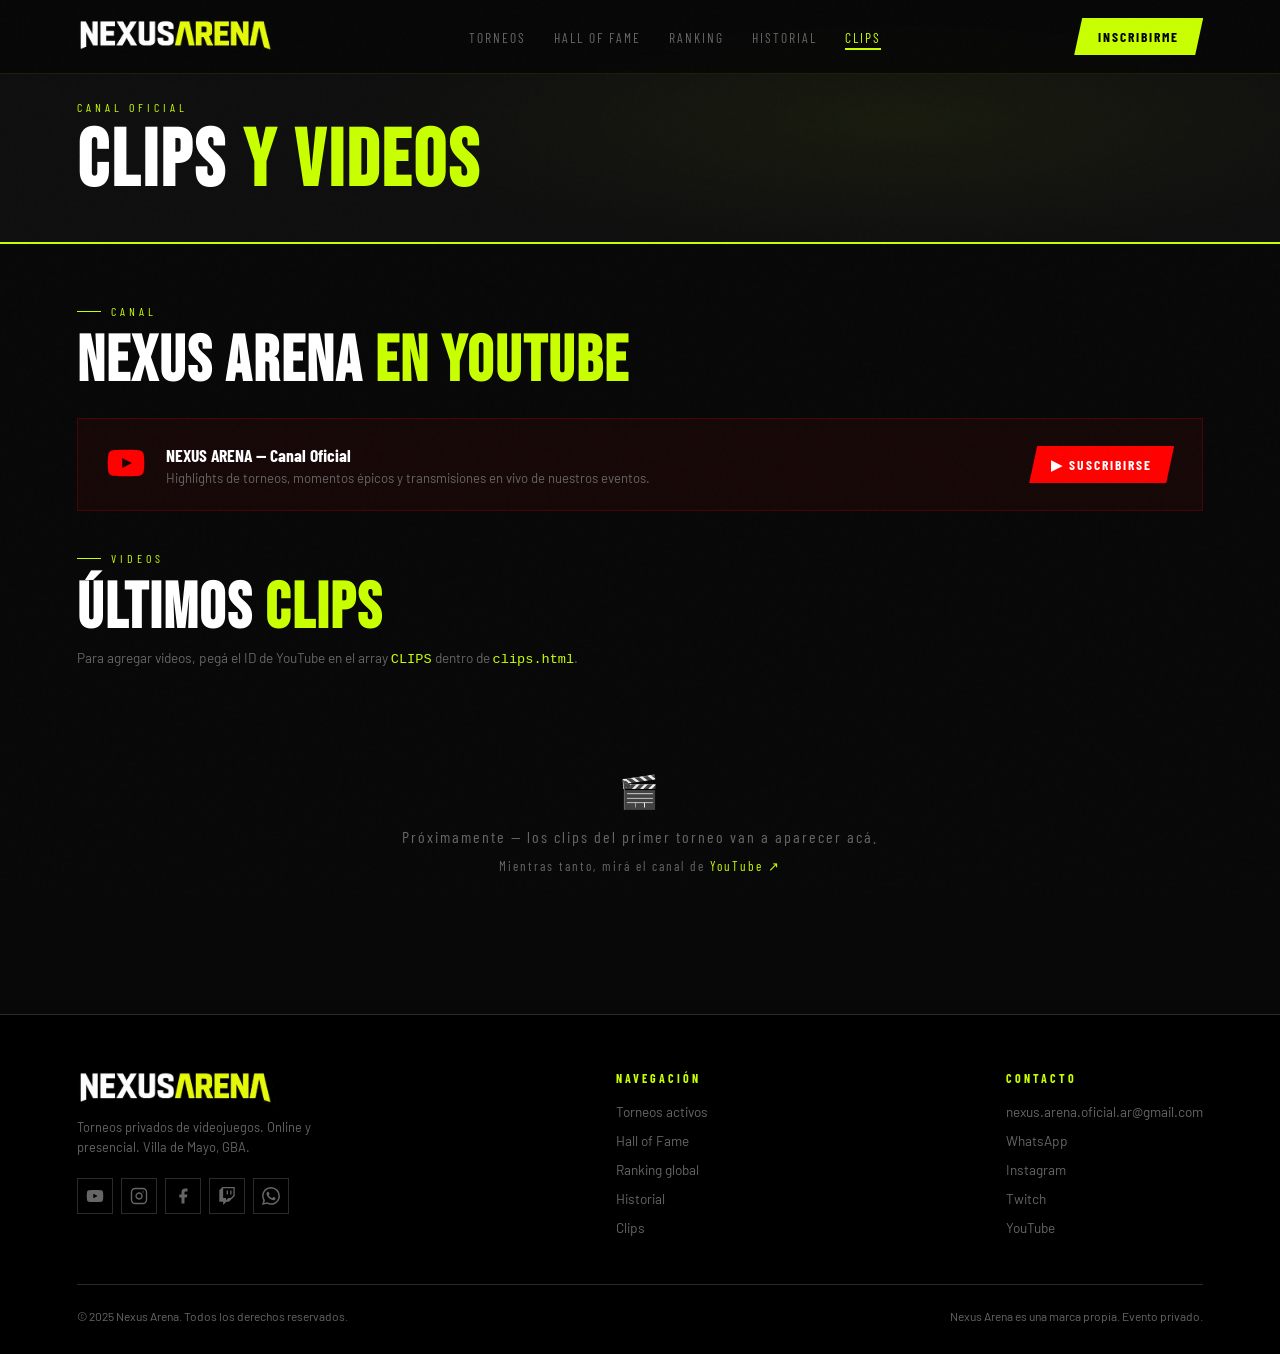
<file: clips.html>
<!DOCTYPE html>
<html lang="es">
<head>
<meta charset="UTF-8">
<meta name="viewport" content="width=device-width, initial-scale=1.0">
<title>NEXUS ARENA — Clips y Videos</title>
<link rel="icon" type="image/x-icon" href="favicon.ico">
<link rel="preconnect" href="https://fonts.googleapis.com">
<link href="https://fonts.googleapis.com/css2?family=Bebas+Neue&family=Barlow+Condensed:wght@400;600;700&family=Barlow:wght@300;400;500&display=swap" rel="stylesheet">
<link rel="stylesheet" href="css/styles.css?v=20">
<link rel="stylesheet" href="css/public.css?v=20">
<style>
.page-hero {
  min-height: 220px;
  display: flex;
  align-items: flex-end;
  padding: 100px 6vw 40px;
  background: var(--dark2);
  border-bottom: 2px solid var(--acid);
  position: relative;
  overflow: hidden;
}
.page-hero::before {
  content: '';
  position: absolute; inset: 0;
  background: radial-gradient(ellipse 60% 80% at 70% 50%, rgba(200,255,0,0.05), transparent 70%);
}
.page-hero-content { position: relative; z-index: 2; }
.page-hero-label { font-family: 'Barlow Condensed', sans-serif; font-size: 0.75rem; letter-spacing: 4px; color: var(--acid); text-transform: uppercase; margin-bottom: 8px; }
.page-hero h1 { font-family: 'Bebas Neue', sans-serif; font-size: clamp(3rem, 8vw, 5rem); letter-spacing: 3px; color: #fff; line-height: 1; }
.page-hero h1 span { color: var(--acid); }

.clips-page { padding: 60px 6vw; }

.clips-grid {
  display: grid;
  grid-template-columns: repeat(auto-fill, minmax(340px, 1fr));
  gap: 2px;
  margin-top: 24px;
}

.clip-card {
  background: var(--dark3);
  border: 1px solid var(--gray);
  overflow: hidden;
  transition: border-color 0.2s;
}

.clip-card:hover { border-color: rgba(200,255,0,0.25); }

.clip-embed {
  position: relative;
  width: 100%;
  padding-top: 56.25%; /* 16:9 */
}

.clip-embed iframe {
  position: absolute;
  top: 0; left: 0;
  width: 100%; height: 100%;
  border: none;
}

.clip-info {
  padding: 16px 18px;
}

.clip-label {
  font-family: 'Barlow Condensed', sans-serif;
  font-size: 0.68rem; letter-spacing: 3px;
  color: var(--acid); text-transform: uppercase;
  margin-bottom: 4px;
}

.clip-title {
  font-family: 'Barlow Condensed', sans-serif;
  font-size: 1rem; font-weight: 700;
  color: #fff; line-height: 1.3;
}

.clip-sub {
  font-size: 0.78rem;
  color: var(--muted);
  margin-top: 4px;
}

/* Canal banner */
.yt-banner {
  display: flex;
  align-items: center;
  gap: 20px;
  padding: 24px 28px;
  background: rgba(255,0,0,0.06);
  border: 1px solid rgba(255,0,0,0.2);
  margin-bottom: 40px;
  flex-wrap: wrap;
}

.yt-banner-icon {
  color: #FF0000;
  flex-shrink: 0;
}

.yt-banner-text h3 {
  font-family: 'Barlow Condensed', sans-serif;
  font-size: 1.1rem; font-weight: 700;
  color: #fff; margin-bottom: 4px;
}

.yt-banner-text p {
  font-size: 0.82rem;
  color: var(--muted);
}

.yt-banner-btn {
  margin-left: auto;
  background: #FF0000;
  color: #fff;
  padding: 10px 22px;
  font-family: 'Barlow Condensed', sans-serif;
  font-weight: 700;
  font-size: 0.85rem;
  letter-spacing: 2px;
  text-transform: uppercase;
  text-decoration: none;
  border: none;
  cursor: pointer;
  transition: background 0.2s;
  clip-path: polygon(8px 0%, 100% 0%, calc(100% - 8px) 100%, 0% 100%);
  white-space: nowrap;
}

.yt-banner-btn:hover { background: #cc0000; }

.clips-empty {
  text-align: center;
  padding: 80px 20px;
  color: var(--muted);
  font-family: 'Barlow Condensed', sans-serif;
  font-size: 1rem;
  letter-spacing: 2px;
  grid-column: 1 / -1;
}

@media (max-width: 600px) {
  .clips-grid { grid-template-columns: 1fr; }
  .yt-banner { flex-direction: column; align-items: flex-start; }
  .yt-banner-btn { margin-left: 0; }
}
</style>
</head>
<body>

<nav class="nav" id="nav">
  <a href="index.html" class="logo"><img src="logo.png" alt="Nexus Arena" class="logo-img"></a>
  <ul class="nav-links">
    <li><a href="index.html#torneos">Torneos</a></li>
    <li><a href="index.html#galardones">Hall of Fame</a></li>
    <li><a href="ranking.html">Ranking</a></li>
    <li><a href="historial.html">Historial</a></li>
    <li><a href="clips.html" class="active">Clips</a></li>
  </ul>
  <div class="nav-right">
    <button class="nav-cta" onclick="window.location='index.html#torneos'">Inscribirme</button>
    <button class="nav-hamburger" id="navHamburger" onclick="toggleMobileNav()" aria-label="Menú">
      <span></span><span></span><span></span>
    </button>
  </div>
</nav>

<div class="nav-mobile" id="navMobile">
  <ul>
    <li><a href="index.html#torneos" onclick="toggleMobileNav()">Torneos</a></li>
    <li><a href="index.html#galardones" onclick="toggleMobileNav()">Hall of Fame</a></li>
    <li><a href="ranking.html" onclick="toggleMobileNav()">Ranking</a></li>
    <li><a href="historial.html" onclick="toggleMobileNav()">Historial</a></li>
    <li><a href="clips.html" onclick="toggleMobileNav()">Clips</a></li>
  </ul>
  <button class="nav-cta" style="width:100%;margin-top:8px" onclick="window.location='index.html#torneos'">INSCRIBIRME →</button>
</div>

<div class="page-hero">
  <div class="page-hero-content">
    <div class="page-hero-label">Canal oficial</div>
    <h1>CLIPS <span>Y VIDEOS</span></h1>
  </div>
</div>

<div class="clips-page">

  <div class="section-label">Canal</div>
  <h2 class="section-title" style="margin-bottom:24px">NEXUS ARENA <span>EN YOUTUBE</span></h2>

  <div class="yt-banner">
    <div class="yt-banner-icon">
      <svg width="40" height="40" viewBox="0 0 24 24" fill="currentColor"><path d="M22.54 6.42a2.78 2.78 0 0 0-1.95-1.96C18.88 4 12 4 12 4s-6.88 0-8.59.46A2.78 2.78 0 0 0 1.46 6.42 29 29 0 0 0 1 12a29 29 0 0 0 .46 5.58a2.78 2.78 0 0 0 1.95 1.96C5.12 20 12 20 12 20s6.88 0 8.59-.46a2.78 2.78 0 0 0 1.95-1.96A29 29 0 0 0 23 12a29 29 0 0 0-.46-5.58zM9.75 15.02V8.98L15.5 12l-5.75 3.02z"/></svg>
    </div>
    <div class="yt-banner-text">
      <h3>NEXUS ARENA — Canal Oficial</h3>
      <p>Highlights de torneos, momentos épicos y transmisiones en vivo de nuestros eventos.</p>
    </div>
    <a href="https://www.youtube.com/channel/UCg7_AIJx6G29i9ET4D3NxVA" target="_blank" rel="noopener" class="yt-banner-btn">
      ▶ Suscribirse
    </a>
  </div>

  <div class="section-label">Videos</div>
  <h2 class="section-title" style="margin-bottom:8px">ÚLTIMOS <span>CLIPS</span></h2>
  <p style="color:var(--muted);font-size:0.85rem;margin-bottom:24px">
    Para agregar videos, pegá el ID de YouTube en el array <code style="color:var(--acid)">CLIPS</code> dentro de <code style="color:var(--acid)">clips.html</code>.
  </p>

  <div class="clips-grid" id="clipsGrid">
    <!-- Los clips se renderizan con JS desde el array de abajo -->
  </div>

</div>

<footer>
  <div class="footer-top">
    <div class="footer-brand">
      <a href="index.html"><img src="logo.png" alt="Nexus Arena" class="logo-img" style="height:36px"></a>
      <p class="footer-tagline">Torneos privados de videojuegos. Online y presencial. Villa de Mayo, GBA.</p>
      <div class="footer-socials">
        <a href="https://www.youtube.com/channel/UCg7_AIJx6G29i9ET4D3NxVA" target="_blank" rel="noopener" class="footer-social-btn" title="YouTube">
          <svg width="18" height="18" viewBox="0 0 24 24" fill="currentColor"><path d="M22.54 6.42a2.78 2.78 0 0 0-1.95-1.96C18.88 4 12 4 12 4s-6.88 0-8.59.46A2.78 2.78 0 0 0 1.46 6.42 29 29 0 0 0 1 12a29 29 0 0 0 .46 5.58a2.78 2.78 0 0 0 1.95 1.96C5.12 20 12 20 12 20s6.88 0 8.59-.46a2.78 2.78 0 0 0 1.95-1.96A29 29 0 0 0 23 12a29 29 0 0 0-.46-5.58zM9.75 15.02V8.98L15.5 12l-5.75 3.02z"/></svg>
        </a>
        <a href="https://www.instagram.com/nexusarena.series/" target="_blank" rel="noopener" class="footer-social-btn" title="Instagram">
          <svg width="18" height="18" viewBox="0 0 24 24" fill="none" stroke="currentColor" stroke-width="1.8" stroke-linecap="round" stroke-linejoin="round"><rect width="20" height="20" x="2" y="2" rx="5"/><path d="M16 11.37A4 4 0 1 1 12.63 8 4 4 0 0 1 16 11.37z"/><line x1="17.5" y1="6.5" x2="17.51" y2="6.5"/></svg>
        </a>
        <a href="https://www.facebook.com/people/61582193072472" target="_blank" rel="noopener" class="footer-social-btn" title="Facebook">
          <svg width="18" height="18" viewBox="0 0 24 24" fill="currentColor"><path d="M18 2h-3a5 5 0 0 0-5 5v3H7v4h3v8h4v-8h3l1-4h-4V7a1 1 0 0 1 1-1h3z"/></svg>
        </a>
        <a href="https://www.twitch.tv/nexusarena_" target="_blank" rel="noopener" class="footer-social-btn" title="Twitch">
          <svg width="18" height="18" viewBox="0 0 24 24" fill="currentColor"><path d="M11.571 4.714h1.715v5.143H11.57zm4.715 0H18v5.143h-1.714zM6 0L1.714 4.286v15.428h5.143V24l4.286-4.286h3.428L22.286 12V0zm14.571 11.143l-3.428 3.428h-3.429l-3 3v-3H6.857V1.714h13.714z"/></svg>
        </a>
        <a href="https://wa.me/5491157687215" target="_blank" rel="noopener" class="footer-social-btn" title="WhatsApp">
          <svg width="18" height="18" viewBox="0 0 24 24" fill="currentColor"><path d="M17.472 14.382c-.297-.149-1.758-.867-2.03-.967-.273-.099-.471-.148-.67.15-.197.297-.767.966-.94 1.164-.173.199-.347.223-.644.075-.297-.15-1.255-.463-2.39-1.475-.883-.788-1.48-1.761-1.653-2.059-.173-.297-.018-.458.13-.606.134-.133.298-.347.446-.52.149-.174.198-.298.298-.497.099-.198.05-.371-.025-.52-.075-.149-.669-1.612-.916-2.207-.242-.579-.487-.5-.669-.51-.173-.008-.371-.01-.57-.01-.198 0-.52.074-.792.372-.272.297-1.04 1.016-1.04 2.479 0 1.462 1.065 2.875 1.213 3.074.149.198 2.096 3.2 5.077 4.487.709.306 1.262.489 1.694.625.712.227 1.36.195 1.871.118.571-.085 1.758-.719 2.006-1.413.248-.694.248-1.289.173-1.413-.074-.124-.272-.198-.57-.347m-5.421 7.403h-.004a9.87 9.87 0 0 1-5.031-1.378l-.361-.214-3.741.982.998-3.648-.235-.374a9.86 9.86 0 0 1-1.51-5.26c.001-5.45 4.436-9.884 9.888-9.884 2.64 0 5.122 1.03 6.988 2.898a9.825 9.825 0 0 1 2.893 6.994c-.003 5.45-4.437 9.884-9.885 9.884m8.413-18.297A11.815 11.815 0 0 0 12.05 0C5.495 0 .16 5.335.157 11.892c0 2.096.547 4.142 1.588 5.945L.057 24l6.305-1.654a11.882 11.882 0 0 0 5.683 1.448h.005c6.554 0 11.89-5.335 11.893-11.893a11.821 11.821 0 0 0-3.48-8.413z"/></svg>
        </a>
      </div>
    </div>
    <div class="footer-links">
      <h4>Navegación</h4>
      <ul>
        <li><a href="index.html#torneos">Torneos activos</a></li>
        <li><a href="index.html#galardones">Hall of Fame</a></li>
        <li><a href="ranking.html">Ranking global</a></li>
        <li><a href="historial.html">Historial</a></li>
        <li><a href="clips.html">Clips</a></li>
      </ul>
    </div>
    <div class="footer-links">
      <h4>Contacto</h4>
      <ul>
        <li><a href="mailto:nexus.arena.oficial.ar@gmail.com">nexus.arena.oficial.ar@gmail.com</a></li>
        <li><a href="https://wa.me/5491157687215" target="_blank">WhatsApp</a></li>
        <li><a href="https://www.instagram.com/nexusarena.series/" target="_blank">Instagram</a></li>
        <li><a href="https://www.twitch.tv/nexusarena_" target="_blank">Twitch</a></li>
        <li><a href="https://www.youtube.com/channel/UCg7_AIJx6G29i9ET4D3NxVA" target="_blank">YouTube</a></li>
      </ul>
    </div>
  </div>
  <div class="footer-bottom">
    <p class="footer-copy">© 2025 Nexus Arena. Todos los derechos reservados.</p>
    <p class="footer-note">Nexus Arena es una marca propia. Evento privado.</p>
  </div>
</footer>

<script>
function toggleMobileNav() {
  document.getElementById('navMobile').classList.toggle('open');
  document.getElementById('navHamburger').classList.toggle('open');
}
window.addEventListener('scroll', () => {
  document.getElementById('nav')?.classList.toggle('scrolled', window.scrollY > 50);
  document.getElementById('navMobile')?.classList.remove('open');
  document.getElementById('navHamburger')?.classList.remove('open');
});

// ============================================================
//  CLIPS — Agregá tus videos acá
//  Cada objeto: { id: "ID_DE_YOUTUBE", titulo: "Título", sub: "Descripción corta" }
//  El ID de YouTube es lo que va después de ?v= en el link del video
//  Ejemplo: https://www.youtube.com/watch?v=ABC123  →  id: "ABC123"
// ============================================================
const CLIPS = [
  // Ejemplo — reemplazá con tus videos reales:
  // { id: "dQw4w9WgXcQ", titulo: "Final del Torneo #1", sub: "Wild Rift · Octubre 2024" },
  // { id: "OTRO_ID",     titulo: "Highlights Wild Rift", sub: "Mejores jugadas del mes" },
];

const grid = document.getElementById('clipsGrid');

if (CLIPS.length === 0) {
  grid.innerHTML = `
    <div class="clips-empty">
      <p style="font-size:2rem;margin-bottom:16px">🎬</p>
      <p>Próximamente — los clips del primer torneo van a aparecer acá.</p>
      <p style="margin-top:12px;font-size:0.82rem">
        Mientras tanto, mirá el canal de
        <a href="https://www.youtube.com/channel/UCg7_AIJx6G29i9ET4D3NxVA" target="_blank"
          style="color:var(--acid);text-decoration:none">YouTube ↗</a>
      </p>
    </div>`;
} else {
  grid.innerHTML = CLIPS.map(c => `
    <div class="clip-card">
      <div class="clip-embed">
        <iframe
          src="https://www.youtube.com/embed/${c.id}"
          allow="accelerometer; autoplay; clipboard-write; encrypted-media; gyroscope; picture-in-picture"
          allowfullscreen
          loading="lazy">
        </iframe>
      </div>
      <div class="clip-info">
        <div class="clip-label">▶ Video</div>
        <div class="clip-title">${c.titulo}</div>
        ${c.sub ? `<div class="clip-sub">${c.sub}</div>` : ''}
      </div>
    </div>`).join('');
}
</script>
</body>
</html>
</file>
<file: css/styles.css>
/* ============================================================
   NEXUS ARENA — Estilos principales
   ============================================================ */

:root {
  --acid:    #C8FF00;
  --orange:  #FF5C00;
  --red:     #FF1744;
  --dark:    #080808;
  --dark2:   #0F0F0F;
  --dark3:   #161616;
  --gray:    #2A2A2A;
  --text:    #E0E0E0;
  --muted:   #666;
}

* { margin: 0; padding: 0; box-sizing: border-box; }

body {
  background: var(--dark);
  color: var(--text);
  font-family: 'Barlow', sans-serif;
  overflow-x: hidden;
}

/* ── NOISE OVERLAY ── */
body::before {
  content: '';
  position: fixed;
  inset: 0;
  background-image: url("data:image/svg+xml,%3Csvg viewBox='0 0 256 256' xmlns='http://www.w3.org/2000/svg'%3E%3Cfilter id='noise'%3E%3CfeTurbulence type='fractalNoise' baseFrequency='0.9' numOctaves='4' stitchTiles='stitch'/%3E%3C/filter%3E%3Crect width='100%25' height='100%25' filter='url(%23noise)' opacity='0.04'/%3E%3C/svg%3E");
  pointer-events: none;
  z-index: 9999;
  opacity: 0.3;
}

/* ── NAVIGATION ── */
.nav {
  position: fixed;
  top: 0; left: 0; right: 0;
  z-index: 100;
  display: flex;
  align-items: center;
  justify-content: space-between;
  padding: 18px 6vw;
  background: rgba(8,8,8,0.95);
  backdrop-filter: blur(12px);
  border-bottom: 1px solid rgba(200,255,0,0.1);
  transition: padding 0.3s;
}

.nav.scrolled { padding: 12px 6vw; }

.logo {
  font-family: 'Bebas Neue', sans-serif;
  font-size: 2rem;
  letter-spacing: 4px;
  color: #fff;
  text-decoration: none;
  display: flex;
  align-items: center;
}

.logo span { color: var(--acid); }

.nav-links {
  display: flex;
  gap: 28px;
  list-style: none;
}

.nav-links a {
  color: var(--muted);
  text-decoration: none;
  font-family: 'Barlow Condensed', sans-serif;
  font-size: 0.85rem;
  letter-spacing: 2px;
  text-transform: uppercase;
  transition: color 0.2s;
  position: relative;
}

.nav-links a:hover { color: var(--acid); }

.nav-links a.active { color: var(--acid); }

.nav-links a.active::after {
  content: '';
  position: absolute;
  bottom: -4px; left: 0; right: 0;
  height: 2px;
  background: var(--acid);
}

.nav-right {
  display: flex;
  align-items: center;
  gap: 12px;
}

.nav-cta {
  background: var(--acid);
  color: #000;
  padding: 10px 24px;
  font-family: 'Barlow Condensed', sans-serif;
  font-weight: 700;
  font-size: 0.85rem;
  letter-spacing: 2px;
  text-transform: uppercase;
  border: none;
  cursor: pointer;
  transition: all 0.2s;
  clip-path: polygon(8px 0%, 100% 0%, calc(100% - 8px) 100%, 0% 100%);
}

.nav-cta:hover { background: #fff; }

/* ── HAMBURGUESA MOBILE ── */
.nav-hamburger {
  display: none;
  flex-direction: column;
  justify-content: center;
  gap: 5px;
  background: none;
  border: 1px solid rgba(200,255,0,0.2);
  padding: 8px 10px;
  cursor: pointer;
  width: 40px;
  height: 40px;
}

.nav-hamburger span {
  display: block;
  width: 20px;
  height: 2px;
  background: var(--acid);
  transition: all 0.25s;
  transform-origin: center;
}

.nav-hamburger.open span:nth-child(1) { transform: translateY(7px) rotate(45deg); }
.nav-hamburger.open span:nth-child(2) { opacity: 0; }
.nav-hamburger.open span:nth-child(3) { transform: translateY(-7px) rotate(-45deg); }

/* ── MENÚ MOBILE ── */
.nav-mobile {
  display: none;
  position: fixed;
  top: 64px; left: 0; right: 0;
  background: rgba(8,8,8,0.98);
  border-bottom: 1px solid rgba(200,255,0,0.15);
  z-index: 99;
  padding: 20px 6vw 24px;
  transform: translateY(-10px);
  opacity: 0;
  transition: all 0.25s ease;
  pointer-events: none;
}

.nav-mobile.open {
  transform: translateY(0);
  opacity: 1;
  pointer-events: all;
}

.nav-mobile ul {
  list-style: none;
  display: flex;
  flex-direction: column;
  gap: 0;
}

.nav-mobile ul li a {
  display: block;
  padding: 13px 0;
  color: var(--muted);
  text-decoration: none;
  font-family: 'Barlow Condensed', sans-serif;
  font-size: 1.1rem;
  letter-spacing: 2px;
  text-transform: uppercase;
  border-bottom: 1px solid rgba(255,255,255,0.05);
  transition: color 0.2s;
}

.nav-mobile ul li a:hover { color: var(--acid); }

/* ── HERO ── */
.hero {
  position: relative;
  min-height: 100vh;
  display: flex;
  align-items: center;
  padding: 0 6vw;
  overflow: hidden;
}

.hero-bg {
  position: absolute; inset: 0;
  background:
    radial-gradient(ellipse 55% 60% at 75% 50%, rgba(200,255,0,0.07) 0%, transparent 65%),
    radial-gradient(ellipse 40% 50% at 15% 80%, rgba(255,92,0,0.07) 0%, transparent 55%),
    radial-gradient(ellipse 80% 40% at 50% 0%, rgba(200,255,0,0.03) 0%, transparent 60%);
}

.hero-grid {
  position: absolute; inset: 0;
  background-image:
    linear-gradient(rgba(200,255,0,0.03) 1px, transparent 1px),
    linear-gradient(90deg, rgba(200,255,0,0.03) 1px, transparent 1px);
  background-size: 60px 60px;
  animation: gridPulse 8s ease-in-out infinite;
}

@keyframes gridPulse {
  0%, 100% { opacity: 0.4; }
  50% { opacity: 1; }
}

.hero-visual {
  position: absolute;
  right: 4vw; top: 50%;
  transform: translateY(-50%);
  font-family: 'Bebas Neue', sans-serif;
  font-size: clamp(180px, 25vw, 380px);
  color: var(--acid);
  opacity: 0.06;
  pointer-events: none;
  letter-spacing: -10px;
  line-height: 1;
}

.hero-content {
  position: relative;
  z-index: 2;
  padding-top: 80px;
  max-width: 800px;
}

.hero-badge {
  display: inline-flex;
  align-items: center;
  gap: 8px;
  background: rgba(200,255,0,0.1);
  border: 1px solid rgba(200,255,0,0.3);
  padding: 6px 16px;
  font-family: 'Barlow Condensed', sans-serif;
  font-size: 0.75rem;
  letter-spacing: 3px;
  text-transform: uppercase;
  color: var(--acid);
  margin-bottom: 28px;
  animation: fadeUp 0.6s ease both;
}

.hero-badge::before {
  content: '';
  width: 6px; height: 6px;
  background: var(--acid);
  border-radius: 50%;
  animation: blink 1.5s infinite;
}

@keyframes blink {
  0%, 100% { opacity: 1; }
  50% { opacity: 0.2; }
}

.hero h1 {
  font-family: 'Bebas Neue', sans-serif;
  font-size: clamp(4rem, 10vw, 9rem);
  line-height: 0.9;
  letter-spacing: 2px;
  color: #fff;
  animation: fadeUp 0.7s ease 0.1s both;
}

.hero h1 .line-accent { color: var(--acid); }
.hero h1 .line-stroke {
  -webkit-text-stroke: 1px rgba(255,255,255,0.25);
  color: transparent;
}

.hero-sub {
  margin-top: 24px;
  font-size: 1.1rem;
  color: var(--muted);
  max-width: 480px;
  line-height: 1.6;
  animation: fadeUp 0.7s ease 0.2s both;
}

.hero-sub strong { color: var(--text); }

.hero-actions {
  display: flex;
  gap: 16px;
  margin-top: 36px;
  animation: fadeUp 0.7s ease 0.3s both;
}

.hero-stats {
  display: flex;
  gap: 48px;
  margin-top: 64px;
  padding-top: 32px;
  border-top: 1px solid var(--gray);
  animation: fadeUp 0.7s ease 0.4s both;
  flex-wrap: wrap;
}

.stat-item { display: flex; flex-direction: column; }
.stat-num {
  font-family: 'Bebas Neue', sans-serif;
  font-size: 2.2rem;
  color: var(--acid);
  line-height: 1;
}
.stat-label {
  font-size: 0.7rem;
  letter-spacing: 2px;
  text-transform: uppercase;
  color: var(--muted);
  margin-top: 4px;
}

@keyframes fadeUp {
  from { opacity: 0; transform: translateY(30px); }
  to   { opacity: 1; transform: translateY(0); }
}

/* ── BUTTONS ── */
.btn-primary {
  background: var(--acid);
  color: #000;
  padding: 14px 32px;
  font-family: 'Barlow Condensed', sans-serif;
  font-weight: 700;
  font-size: 1rem;
  letter-spacing: 2px;
  text-transform: uppercase;
  border: none;
  cursor: pointer;
  transition: all 0.2s;
  clip-path: polygon(10px 0%, 100% 0%, calc(100% - 10px) 100%, 0% 100%);
}

.btn-primary:hover { background: #fff; transform: translateY(-2px); box-shadow: 0 8px 30px rgba(200,255,0,0.3); }

.btn-secondary {
  background: transparent;
  color: var(--text);
  padding: 14px 32px;
  font-family: 'Barlow Condensed', sans-serif;
  font-weight: 600;
  font-size: 1rem;
  letter-spacing: 2px;
  text-transform: uppercase;
  border: 1px solid var(--gray);
  cursor: pointer;
  transition: all 0.2s;
  clip-path: polygon(10px 0%, 100% 0%, calc(100% - 10px) 100%, 0% 100%);
}

.btn-secondary:hover { border-color: var(--acid); color: var(--acid); }

/* ── TICKER ── */
.ticker {
  background: var(--acid);
  color: #000;
  padding: 12px 0;
  overflow: hidden;
  white-space: nowrap;
  font-family: 'Barlow Condensed', sans-serif;
  font-weight: 700;
  font-size: 0.9rem;
  letter-spacing: 3px;
  text-transform: uppercase;
}

.ticker-inner {
  display: inline-block;
  animation: ticker 30s linear infinite;
}

.ticker-inner span { margin: 0 48px; }
.ticker-inner span::before { content: '★ '; }

@keyframes ticker {
  from { transform: translateX(0); }
  to   { transform: translateX(-50%); }
}

/* ── SECTIONS ── */
section { padding: 80px 6vw; }
.section-dark { background: var(--dark2); }

.section-label {
  font-family: 'Barlow Condensed', sans-serif;
  font-size: 0.75rem;
  letter-spacing: 4px;
  text-transform: uppercase;
  color: var(--acid);
  margin-bottom: 12px;
  display: flex;
  align-items: center;
  gap: 10px;
}

.section-label::before {
  content: '';
  display: block;
  width: 24px;
  height: 1px;
  background: var(--acid);
}

.section-title {
  font-family: 'Bebas Neue', sans-serif;
  font-size: clamp(2.5rem, 5vw, 4.5rem);
  line-height: 1;
  letter-spacing: 2px;
  color: #fff;
  margin-bottom: 8px;
}

.section-title span { color: var(--acid); }

/* ── LOADING / EMPTY ── */
.loading-state {
  display: flex;
  flex-direction: column;
  align-items: center;
  gap: 16px;
  padding: 60px 0;
  color: var(--muted);
}

.spinner {
  width: 32px; height: 32px;
  border: 2px solid var(--gray);
  border-top-color: var(--acid);
  border-radius: 50%;
  animation: spin 0.8s linear infinite;
}

@keyframes spin { to { transform: rotate(360deg); } }

.empty-state {
  text-align: center;
  padding: 60px 0;
  color: var(--muted);
  line-height: 1.8;
}

/* ── TOURNAMENT CARDS ── */
.filter-bar {
  display: flex;
  gap: 8px;
  margin: 32px 0;
  flex-wrap: wrap;
}

.filter-btn {
  padding: 8px 20px;
  font-family: 'Barlow Condensed', sans-serif;
  font-size: 0.8rem;
  letter-spacing: 2px;
  text-transform: uppercase;
  border: 1px solid var(--gray);
  background: transparent;
  color: var(--muted);
  cursor: pointer;
  transition: all 0.2s;
  clip-path: polygon(6px 0%, 100% 0%, calc(100% - 6px) 100%, 0% 100%);
}

.filter-btn.active, .filter-btn:hover {
  background: var(--acid);
  border-color: var(--acid);
  color: #000;
  box-shadow: 0 0 18px rgba(200,255,0,0.2);
}

.tournaments-grid {
  display: grid;
  grid-template-columns: repeat(auto-fill, minmax(320px, 1fr));
  gap: 2px;
}

.tournament-card {
  background: linear-gradient(160deg, #161616 0%, #111111 100%);
  border: 1px solid rgba(255,255,255,0.06);
  position: relative;
  overflow: hidden;
  transition: transform 0.3s ease, border-color 0.3s ease, box-shadow 0.3s ease;
}

.tournament-card::after {
  content: '';
  position: absolute;
  top: 0; left: 0; right: 0;
  height: 2px;
  background: linear-gradient(90deg, transparent, var(--acid), transparent);
  transform: scaleX(0);
  transition: transform 0.35s ease;
}

.tournament-card:hover { transform: translateY(-6px); border-color: rgba(200,255,0,0.25); box-shadow: 0 16px 48px rgba(0,0,0,0.5), 0 0 0 1px rgba(200,255,0,0.08); }
.tournament-card:hover::after { transform: scaleX(1); }
.tournament-card:hover .card-overlay { opacity: 1; }

.card-top {
  position: relative;
  height: 180px;
  overflow: hidden;
}

.card-game-bg {
  width: 100%; height: 100%;
  display: flex;
  align-items: center;
  justify-content: center;
  font-size: 5rem;
}

.card-game-bg.mobile   { background: linear-gradient(135deg, #0a1a0a 0%, #050d05 100%); }
.card-game-bg.console  { background: linear-gradient(135deg, #0a0a1f 0%, #050510 100%); }
.card-game-bg.pc       { background: linear-gradient(135deg, #1a0a0a 0%, #0d0505 100%); }
.card-game-bg::before  {
  content: '';
  position: absolute; inset: 0;
  background-image: linear-gradient(rgba(200,255,0,0.03) 1px, transparent 1px),
                    linear-gradient(90deg, rgba(200,255,0,0.03) 1px, transparent 1px);
  background-size: 32px 32px;
}

.card-status {
  position: absolute;
  top: 12px; left: 12px;
  padding: 4px 12px;
  font-family: 'Barlow Condensed', sans-serif;
  font-size: 0.7rem;
  letter-spacing: 2px;
  text-transform: uppercase;
  clip-path: polygon(5px 0%, 100% 0%, calc(100% - 5px) 100%, 0% 100%);
}

.status-open     { background: var(--acid); color: #000; }
.status-soon     { background: var(--orange); color: #fff; }
.status-full     { background: var(--red); color: #fff; }
.status-finished { background: var(--gray); color: var(--muted); }

.card-platform {
  position: absolute;
  top: 12px; right: 12px;
  background: rgba(0,0,0,0.75);
  backdrop-filter: blur(8px);
  padding: 4px 10px;
  font-family: 'Barlow Condensed', sans-serif;
  font-size: 0.65rem;
  letter-spacing: 1px;
  text-transform: uppercase;
  color: var(--muted);
  border: 1px solid rgba(255,255,255,0.1);
}

.card-overlay {
  position: absolute; inset: 0;
  background: linear-gradient(135deg, rgba(200,255,0,0.04) 0%, transparent 60%);
  opacity: 0;
  transition: opacity 0.3s;
}

.card-body { padding: 20px; }

.card-date {
  font-family: 'Barlow Condensed', sans-serif;
  font-size: 0.75rem;
  letter-spacing: 2px;
  text-transform: uppercase;
  color: var(--acid);
  margin-bottom: 8px;
}

.card-title {
  font-family: 'Barlow Condensed', sans-serif;
  font-size: 1.3rem;
  font-weight: 700;
  letter-spacing: 1px;
  color: #fff;
  margin-bottom: 4px;
}

.card-subtitle { font-size: 0.8rem; color: var(--muted); margin-bottom: 16px; }

.card-meta { display: flex; gap: 16px; margin-bottom: 16px; }

.meta-item { display: flex; flex-direction: column; gap: 2px; }

.meta-label {
  font-size: 0.65rem;
  letter-spacing: 2px;
  text-transform: uppercase;
  color: var(--muted);
}

.meta-value { font-family: 'Barlow Condensed', sans-serif; font-size: 1rem; font-weight: 600; color: #fff; }
.meta-value.prize { color: var(--acid); }

.slots-bar { margin-bottom: 16px; }

.slots-info {
  display: flex;
  justify-content: space-between;
  font-size: 0.75rem;
  color: var(--muted);
  margin-bottom: 6px;
}

.slots-track { height: 3px; background: rgba(255,255,255,0.06); overflow: hidden; border-radius: 2px; }

.slots-fill { height: 100%; background: linear-gradient(90deg, var(--acid), #a8d400); transition: width 0.8s ease; border-radius: 2px; }
.slots-fill.warning { background: linear-gradient(90deg, var(--orange), #ff8c00); }
.slots-fill.danger  { background: linear-gradient(90deg, var(--red), #ff4444); }

.card-footer { display: flex; gap: 8px; }

.btn-inscribir {
  flex: 1;
  padding: 10px;
  font-family: 'Barlow Condensed', sans-serif;
  font-weight: 700;
  font-size: 0.85rem;
  letter-spacing: 2px;
  text-transform: uppercase;
  border: none;
  cursor: pointer;
  transition: all 0.2s;
  clip-path: polygon(7px 0%, 100% 0%, calc(100% - 7px) 100%, 0% 100%);
}

.btn-inscribir.available { background: var(--acid); color: #000; }
.btn-inscribir.available:hover { background: #fff; box-shadow: 0 0 28px rgba(200,255,0,0.45), 0 4px 12px rgba(0,0,0,0.3); transform: translateY(-1px); }
.btn-inscribir.disabled { background: rgba(42,42,42,0.6); color: var(--muted); cursor: not-allowed; }

.btn-info {
  padding: 10px 14px;
  background: transparent;
  border: 1px solid var(--gray);
  color: var(--muted);
  cursor: pointer;
  transition: all 0.2s;
  clip-path: polygon(5px 0%, 100% 0%, calc(100% - 5px) 100%, 0% 100%);
}

.btn-info:hover { border-color: var(--acid); color: var(--acid); }

/* ── PRIZE BANNER ── */
.prize-banner {
  background: linear-gradient(135deg, #0F0F0F, #141400);
  border: 1px solid rgba(200,255,0,0.2);
  padding: 48px;
  display: flex;
  align-items: center;
  gap: 48px;
  margin-top: 48px;
  position: relative;
  overflow: hidden;
  flex-wrap: wrap;
}

.prize-banner::before {
  content: '$';
  position: absolute;
  right: -20px; top: -20px;
  font-family: 'Bebas Neue', sans-serif;
  font-size: 200px;
  color: rgba(200,255,0,0.04);
  pointer-events: none;
}

.prize-amount {
  font-family: 'Bebas Neue', sans-serif;
  font-size: 5rem;
  color: var(--acid);
  line-height: 1;
  white-space: nowrap;
}

.prize-details { flex: 1; min-width: 200px; }
.prize-details h3 { font-family: 'Barlow Condensed', sans-serif; font-size: 1.5rem; font-weight: 700; color: #fff; margin-bottom: 8px; }
.prize-details p { font-size: 0.9rem; color: var(--muted); line-height: 1.6; }

.prize-breakdown { display: flex; flex-direction: column; gap: 8px; }

.prize-rank { display: flex; align-items: center; gap: 12px; }

.rank-badge {
  width: 28px; height: 28px;
  display: flex; align-items: center; justify-content: center;
  font-family: 'Barlow Condensed', sans-serif;
  font-size: 0.8rem; font-weight: 700;
  clip-path: polygon(4px 0%, 100% 0%, calc(100% - 4px) 100%, 0% 100%);
}

.rank-badge.gold   { background: #FFD700; color: #000; }
.rank-badge.silver { background: #C0C0C0; color: #000; }
.rank-badge.bronze { background: #CD7F32; color: #000; }

.rank-prize { font-family: 'Barlow Condensed', sans-serif; font-size: 1rem; font-weight: 600; color: #fff; }

/* ── STEPS ── */
.steps-grid {
  display: grid;
  grid-template-columns: repeat(auto-fit, minmax(220px, 1fr));
  margin-top: 48px;
  border: 1px solid var(--gray);
}

.step {
  padding: 40px 32px;
  border-right: 1px solid var(--gray);
  position: relative;
  transition: background 0.3s;
}

.step:last-child { border-right: none; }
.step:hover { background: rgba(200,255,0,0.03); }
.step { cursor: default; }

.step-num { font-family: 'Bebas Neue', sans-serif; font-size: 4rem; color: rgba(200,255,0,0.1); line-height: 1; margin-bottom: 16px; }
.step-icon { font-size: 2rem; margin-bottom: 16px; display:flex; align-items:center; color: var(--acid); }
.step-title { font-family: 'Barlow Condensed', sans-serif; font-size: 1.2rem; font-weight: 700; color: #fff; margin-bottom: 10px; }
.step-text { font-size: 0.85rem; color: var(--muted); line-height: 1.6; }
.step-accent { position: absolute; bottom: 0; left: 0; right: 0; height: 2px; background: var(--acid); transform: scaleX(0); transition: transform 0.3s; }
.step:hover .step-accent { transform: scaleX(1); }

/* ── RULES ── */
.rules-grid {
  display: grid;
  grid-template-columns: repeat(auto-fit, minmax(280px, 1fr));
  gap: 2px;
  margin-top: 40px;
}

.rule-item {
  background: var(--dark3);
  padding: 28px;
  border: 1px solid var(--gray);
  border-left: 3px solid var(--acid);
  transition: background 0.2s;
}

.rule-item:hover { background: rgba(200,255,0,0.02); }
.rule-num { font-family: 'Bebas Neue', sans-serif; font-size: 2rem; color: rgba(200,255,0,0.3); line-height: 1; margin-bottom: 8px; }
.rule-title { font-family: 'Barlow Condensed', sans-serif; font-size: 1rem; font-weight: 700; letter-spacing: 1px; color: #fff; margin-bottom: 8px; text-transform: uppercase; }
.rule-text { font-size: 0.85rem; color: var(--muted); line-height: 1.6; }

/* ── MODAL ── */
.modal-overlay {
  display: none;
  position: fixed;
  inset: 0;
  background: rgba(0,0,0,0.85);
  z-index: 1000;
  align-items: center;
  justify-content: center;
  padding: 20px;
  backdrop-filter: blur(4px);
}

.modal-overlay.active { display: flex; }

.modal {
  background: linear-gradient(160deg, rgba(22,22,22,0.98) 0%, rgba(10,10,10,0.99) 100%);
  border: 1px solid rgba(200,255,0,0.15);
  max-width: 500px;
  width: 100%;
  animation: modalIn 0.3s cubic-bezier(0.34,1.2,0.64,1);
  box-shadow: 0 24px 80px rgba(0,0,0,0.7), 0 0 0 1px rgba(200,255,0,0.04);
}

@keyframes modalIn {
  from { opacity: 0; transform: scale(0.92) translateY(24px); }
  to   { opacity: 1; transform: scale(1) translateY(0); }
}

.modal-header {
  padding: 24px 28px;
  border-bottom: 1px solid var(--gray);
  display: flex;
  justify-content: space-between;
  align-items: center;
}

.modal-title { font-family: 'Bebas Neue', sans-serif; font-size: 1.8rem; letter-spacing: 2px; color: #fff; }
.modal-close { background: none; border: none; color: var(--muted); font-size: 1.5rem; cursor: pointer; transition: color 0.2s; line-height: 1; }
.modal-close:hover { color: var(--red); }
.modal-body { padding: 28px; }

/* ── FORMS ── */
.form-group { margin-bottom: 20px; }

.form-label {
  display: block;
  font-family: 'Barlow Condensed', sans-serif;
  font-size: 0.75rem;
  letter-spacing: 2px;
  text-transform: uppercase;
  color: var(--acid);
  margin-bottom: 8px;
}

.form-input {
  width: 100%;
  background: var(--dark);
  border: 1px solid var(--gray);
  color: #fff;
  padding: 12px 16px;
  font-family: 'Barlow', sans-serif;
  font-size: 0.9rem;
  transition: border-color 0.2s;
  outline: none;
  clip-path: polygon(5px 0%, 100% 0%, calc(100% - 5px) 100%, 0% 100%);
}

.form-input:focus { border-color: var(--acid); }
.form-input::placeholder { color: var(--muted); }

.form-select {
  width: 100%;
  background: var(--dark);
  border: 1px solid var(--gray);
  color: #fff;
  padding: 12px 16px;
  font-family: 'Barlow', sans-serif;
  font-size: 0.9rem;
  outline: none;
  cursor: pointer;
  appearance: none;
}

.form-select:focus { border-color: var(--acid); }

.form-textarea { resize: vertical; min-height: 80px; clip-path: none; }

.form-info {
  background: rgba(200,255,0,0.05);
  border: 1px solid rgba(200,255,0,0.2);
  padding: 16px;
  margin-bottom: 20px;
}

.form-info p { font-size: 0.85rem; color: var(--text); line-height: 1.6; }

.price-highlight {
  font-family: 'Bebas Neue', sans-serif;
  font-size: 2rem;
  color: var(--acid);
  display: block;
  margin: 4px 0;
}

.form-note { font-size: 0.75rem !important; color: var(--muted) !important; }

.form-error {
  background: rgba(255,23,68,0.1);
  border: 1px solid rgba(255,23,68,0.3);
  color: #ff8a80;
  padding: 12px 16px;
  font-size: 0.85rem;
  margin-bottom: 16px;
}

.btn-submit {
  width: 100%;
  padding: 14px;
  background: var(--acid);
  color: #000;
  border: none;
  font-family: 'Barlow Condensed', sans-serif;
  font-weight: 700;
  font-size: 1rem;
  letter-spacing: 3px;
  text-transform: uppercase;
  cursor: pointer;
  transition: all 0.2s;
  clip-path: polygon(8px 0%, 100% 0%, calc(100% - 8px) 100%, 0% 100%);
}

.btn-submit:hover { background: #fff; box-shadow: 0 8px 30px rgba(200,255,0,0.3); }
.btn-submit:disabled { background: var(--gray); color: var(--muted); cursor: not-allowed; box-shadow: none; }

/* ── FOOTER ── */
footer {
  background: #000;
  padding: 56px 6vw 32px;
  border-top: 1px solid var(--gray);
}

.footer-top {
  display: flex;
  justify-content: space-between;
  align-items: flex-start;
  margin-bottom: 48px;
  gap: 40px;
  flex-wrap: wrap;
}

.footer-brand .logo { font-size: 1.8rem; }
.footer-tagline { font-size: 0.8rem; color: var(--muted); margin-top: 10px; max-width: 240px; line-height: 1.6; }

/* Iconos redes sociales */
.footer-socials {
  display: flex;
  gap: 8px;
  margin-top: 20px;
  flex-wrap: wrap;
}

.footer-social-btn {
  display: flex;
  align-items: center;
  justify-content: center;
  width: 36px;
  height: 36px;
  border: 1px solid var(--gray);
  color: var(--muted);
  text-decoration: none;
  transition: all 0.2s;
}

.footer-social-btn:hover {
  border-color: var(--acid);
  color: var(--acid);
  background: rgba(200,255,0,0.06);
}

.footer-links h4 { font-family: 'Barlow Condensed', sans-serif; font-size: 0.75rem; letter-spacing: 3px; text-transform: uppercase; color: var(--acid); margin-bottom: 16px; }
.footer-links ul { list-style: none; display: flex; flex-direction: column; gap: 10px; }
.footer-links a { font-size: 0.85rem; color: var(--muted); text-decoration: none; transition: color 0.2s; }
.footer-links a:hover { color: var(--text); }

.footer-bottom {
  padding-top: 24px;
  border-top: 1px solid var(--gray);
  display: flex;
  justify-content: space-between;
  align-items: center;
  gap: 16px;
  flex-wrap: wrap;
}

.footer-copy { font-size: 0.75rem; color: var(--muted); }
.footer-note { font-size: 0.75rem; color: var(--muted); text-align: right; max-width: 400px; }

/* ── RESPONSIVE ── */
@media (max-width: 768px) {
  /* Nav */
  .nav-links { display: none; }
  .nav-cta { display: none; }
  .nav-hamburger { display: flex; }
  .nav-mobile { display: block; }
  .nav { padding: 14px 5vw; }

  /* Hero */
  .hero-visual { display: none; }
  .hero-stats { gap: 20px; flex-wrap: wrap; }
  .hero h1 { font-size: clamp(3rem, 14vw, 5rem); }
  .hero-actions { flex-direction: column; gap: 12px; }
  .hero-actions .btn-primary,
  .hero-actions .btn-secondary { width: 100%; text-align: center; }

  /* Steps */
  .steps-grid { grid-template-columns: 1fr; }
  .step { border-right: none; border-bottom: 1px solid var(--gray); }
  .step:last-child { border-bottom: none; }

  /* Prize banner */
  .prize-banner { flex-direction: column; gap: 24px; }

  /* Pago info */
  .pago-info-banner { flex-direction: column; }
  .pago-info-item { border-right: none; border-bottom: 1px solid rgba(255,255,255,0.05); }
  .pago-info-item:last-child { border-bottom: none; }

  /* Modal */
  .modal, .modal.modal-wide { margin: 0; max-width: 100%; width: 100%; }
  .modal-body { padding: 20px; }
  .modal-overlay { padding: 0; align-items: flex-end; }
  .modal { border-bottom: none; }
  .form-row-2 { grid-template-columns: 1fr; gap: 0; }

  /* Tournaments grid */
  .tournaments-grid { grid-template-columns: 1fr; }

  /* Filter bar */
  .filter-bar { gap: 6px; flex-wrap: wrap; }
  .filter-btn { font-size: 0.75rem; padding: 6px 14px; }

  /* Sections padding */
  section { padding-left: 5vw !important; padding-right: 5vw !important; }

  /* Footer */
  .footer-top { flex-direction: column; gap: 32px; }
  .footer-bottom { flex-direction: column; gap: 8px; text-align: center; }
  .footer-note { text-align: center; max-width: 100%; }
  .footer-socials { justify-content: flex-start; }

  /* Streaming */
  .streaming-coming { flex-direction: column; gap: 16px; }
  .streaming-badge { margin-left: 0; }

  /* Galardones */
  .galardones-grid { grid-template-columns: 1fr; }

  /* Chat */
  .chat-widget { width: calc(100vw - 32px); right: 16px; }
}

@media (max-width: 480px) {
  .hero-stats { gap: 16px; }
  .stat-num { font-size: 1.6rem; }
  .section-title { font-size: clamp(1.8rem, 8vw, 3rem); }
  .hero-badge { font-size: 0.65rem; }
  .ticker-inner span { margin: 0 28px; }
}

/* ── REVEAL ON SCROLL ─────────────────────────────────────── */
.reveal {
  opacity: 0;
  transform: translateY(32px);
  transition: opacity 0.65s ease, transform 0.65s ease;
}
.reveal.visible {
  opacity: 1;
  transform: translateY(0);
}
.reveal-delay-1 { transition-delay: 0.1s; }
.reveal-delay-2 { transition-delay: 0.2s; }
.reveal-delay-3 { transition-delay: 0.3s; }
.reveal-delay-4 { transition-delay: 0.4s; }

/* ── FACEBOOK WIDGET EN FOOTER ── */
.footer-fb {
  display: flex;
  align-items: flex-start;
}
.footer-fb .fb-page {
  border: 1px solid rgba(255,255,255,0.08);
  overflow: hidden;
}
@media (max-width: 768px) {
  .footer-fb { display: none; }
}
</file>
<file: css/public.css>
/* ============================================================
   NEXUS ARENA — public.css (estilos página pública nuevos)
   ============================================================ */

.section-sub {
  font-size: 0.9rem;
  color: var(--muted);
  margin-bottom: 32px;
  margin-top: -4px;
}

/* ── PROMO CAROUSEL ── */
#promoCarousel {
  background: linear-gradient(135deg, #0a0a00, #111100);
  border-top: 2px solid var(--acid);
  border-bottom: 2px solid var(--acid);
  padding: 0;
  overflow: hidden;
  position: relative;
}

.promo-label {
  text-align: center;
  font-family: 'Barlow Condensed', sans-serif;
  font-size: 0.75rem;
  letter-spacing: 4px;
  text-transform: uppercase;
  color: var(--acid);
  padding: 16px 0 8px;
}

.promo-track {
  display: flex;
  transition: transform 0.8s cubic-bezier(0.25, 0.46, 0.45, 0.94);
  will-change: transform;
}

.promo-slide {
  min-width: 100%;
  display: flex;
  align-items: center;
  gap: 40px;
  padding: 24px 6vw 32px;
}

.promo-slide-img {
  width: 180px;
  height: 120px;
  object-fit: cover;
  border: 2px solid var(--acid);
  flex-shrink: 0;
}

.promo-slide-emoji {
  width: 180px;
  height: 120px;
  display: flex;
  align-items: center;
  justify-content: center;
  font-size: 4rem;
  background: var(--dark3);
  border: 2px solid var(--acid);
  flex-shrink: 0;
}

.promo-slide-content { flex: 1; }

.promo-slide-game {
  font-family: 'Bebas Neue', sans-serif;
  font-size: clamp(2rem, 5vw, 3.5rem);
  color: #fff;
  letter-spacing: 2px;
  line-height: 1;
  margin-bottom: 8px;
}

.promo-slide-date {
  font-family: 'Barlow Condensed', sans-serif;
  font-size: 1rem;
  letter-spacing: 2px;
  color: var(--acid);
  margin-bottom: 12px;
}

.promo-slide-meta {
  display: flex;
  gap: 16px;
  margin-bottom: 16px;
  flex-wrap: wrap;
}

.promo-meta-tag {
  font-family: 'Barlow Condensed', sans-serif;
  font-size: 0.75rem;
  letter-spacing: 2px;
  text-transform: uppercase;
  color: var(--muted);
  border: 1px solid var(--gray);
  padding: 3px 10px;
}

.promo-slide-btn {
  background: var(--acid);
  color: #000;
  padding: 10px 28px;
  font-family: 'Barlow Condensed', sans-serif;
  font-weight: 700;
  font-size: 0.9rem;
  letter-spacing: 2px;
  text-transform: uppercase;
  border: none;
  cursor: pointer;
  transition: all 0.2s;
  clip-path: polygon(8px 0%, 100% 0%, calc(100% - 8px) 100%, 0% 100%);
  animation: pulseBtn 2s ease-in-out infinite;
}

@keyframes pulseBtn {
  0%, 100% { box-shadow: 0 0 0 0 rgba(200,255,0,0.4); }
  50%       { box-shadow: 0 0 0 12px rgba(200,255,0,0); }
}

.promo-slide-btn:hover { background: #fff; }

.promo-slots {
  font-family: 'Barlow Condensed', sans-serif;
  font-size: 0.8rem;
  color: var(--orange);
  margin-top: 8px;
  letter-spacing: 1px;
}

.promo-dots {
  display: flex;
  justify-content: center;
  gap: 8px;
  padding-bottom: 16px;
}

.promo-dot {
  width: 6px; height: 6px;
  background: var(--gray);
  border-radius: 50%;
  cursor: pointer;
  transition: all 0.3s;
}

.promo-dot.active { background: var(--acid); width: 20px; border-radius: 3px; }

/* ── GAMES GRID ── */
.games-grid {
  display: grid;
  grid-template-columns: repeat(auto-fill, minmax(180px, 1fr));
  gap: 2px;
  margin-top: 8px;
}

.game-card {
  position: relative;
  aspect-ratio: 3/4;
  overflow: hidden;
  cursor: pointer;
  border: 1px solid var(--gray);
  transition: border-color 0.3s, transform 0.3s;
}

.game-card:hover { border-color: var(--acid); transform: translateY(-3px); }
.game-card:hover .game-card-overlay { opacity: 1; }
.game-card:hover .game-card-title { bottom: 12px; }

.game-card-img {
  width: 100%;
  height: 100%;
  object-fit: cover;
  object-position: center top;
  display: block;
  position: absolute;
  top: 0; left: 0;
  transition: transform 0.5s;
}

.game-card:hover .game-card-img { transform: scale(1.05); }

.game-card-emoji {
  position: absolute;
  inset: 0;
  display: flex;
  align-items: center;
  justify-content: center;
  font-size: 4rem;
  background: linear-gradient(135deg, var(--dark3), #1a1a1a);
}

.game-card-overlay {
  position: absolute; inset: 0;
  background: linear-gradient(to top, rgba(0,0,0,0.85) 0%, rgba(0,0,0,0.2) 50%, transparent 100%);
  opacity: 0.7;
  transition: opacity 0.3s;
}

.game-card-title {
  position: absolute;
  bottom: 8px; left: 12px; right: 12px;
  font-family: 'Bebas Neue', sans-serif;
  font-size: 1.3rem;
  letter-spacing: 2px;
  color: #fff;
  transition: bottom 0.3s;
  z-index: 2;
}

.game-card-badge {
  position: absolute;
  top: 10px; right: 10px;
  padding: 3px 10px;
  font-family: 'Barlow Condensed', sans-serif;
  font-size: 0.65rem;
  letter-spacing: 2px;
  text-transform: uppercase;
  z-index: 2;
  clip-path: polygon(4px 0%, 100% 0%, calc(100% - 4px) 100%, 0% 100%);
}

.game-card-badge.has-torneo { background: var(--acid); color: #000; }
.game-card-badge.no-torneo  { background: rgba(0,0,0,0.7); color: var(--muted); border: 1px solid var(--gray); }

/* ── PAGO INFO ── */
.pago-info-banner {
  display: flex;
  gap: 0;
  margin-top: 48px;
  border: 1px solid rgba(255,255,255,0.06);
  flex-wrap: wrap;
  background: linear-gradient(135deg, rgba(16,16,16,0.8), rgba(10,10,10,0.9));
}

.pago-info-item {
  flex: 1;
  min-width: 200px;
  display: flex;
  align-items: center;
  gap: 16px;
  padding: 24px 28px;
  border-right: 1px solid rgba(255,255,255,0.05);
  transition: background 0.2s;
  position: relative;
}

.pago-info-item:last-child { border-right: none; }
.pago-info-item:hover { background: rgba(200,255,0,0.04); }

.pago-icon {
  display: inline-flex;
  align-items: center;
  justify-content: center;
  width: 44px; height: 44px;
  background: rgba(200,255,0,0.07);
  border: 1px solid rgba(200,255,0,0.12);
  color: var(--acid);
  flex-shrink: 0;
  transition: all 0.2s;
}
.pago-info-item:hover .pago-icon {
  background: rgba(200,255,0,0.12);
  box-shadow: 0 0 16px rgba(200,255,0,0.12);
}

.pago-info-item strong { display: block; color: #fff; font-family: 'Barlow Condensed', sans-serif; font-size: 1rem; letter-spacing: 1px; margin-bottom: 4px; }
.pago-info-item p { font-size: 0.8rem; color: var(--muted); }

/* ── MODAL INSCRIPCIÓN - precio oculto hasta abrir ── */
.prize-reveal {
  background: rgba(200,255,0,0.06);
  border: 1px solid rgba(200,255,0,0.2);
  padding: 12px 16px;
  margin: 12px 0 8px;
  display: flex;
  flex-direction: column;
  gap: 4px;
}

.prize-reveal-label { font-size: 0.75rem; color: var(--muted); letter-spacing: 1px; }

.prize-reveal-value {
  font-family: 'Bebas Neue', sans-serif;
  font-size: 1.8rem;
  color: var(--acid);
  line-height: 1;
}

.entrada-reveal {
  display: flex;
  align-items: center;
  gap: 10px;
  margin-bottom: 8px;
}

.entrada-label { font-size: 0.8rem; color: var(--muted); }
.entrada-value { font-family: 'Bebas Neue', sans-serif; font-size: 1.4rem; color: #fff; }

/* ── GALARDONES / HALL OF FAME ── */
.galardones-grid {
  display: grid;
  grid-template-columns: repeat(auto-fill, minmax(300px, 1fr));
  gap: 2px;
}

.galardon-card {
  background: linear-gradient(160deg, #161616 0%, #111 100%);
  border: 1px solid rgba(255,255,255,0.06);
  overflow: hidden;
  position: relative;
  transition: transform 0.3s ease, border-color 0.3s ease, box-shadow 0.3s ease;
}

.galardon-card:hover { border-color: rgba(200,255,0,0.3); transform: translateY(-6px); box-shadow: 0 16px 48px rgba(0,0,0,0.5), 0 0 24px rgba(200,255,0,0.06); }

.galardon-top {
  position: relative;
  height: 220px;
  overflow: hidden;
}

.galardon-bg {
  width: 100%; height: 100%;
  object-fit: cover;
}

.galardon-bg-default {
  width: 100%; height: 100%;
  display: flex;
  align-items: center;
  justify-content: center;
  font-size: 5rem;
  background: linear-gradient(135deg, #1a1000, #0a0800);
}

.galardon-overlay {
  position: absolute; inset: 0;
  background: linear-gradient(to top, rgba(0,0,0,0.9) 0%, transparent 60%);
}

.galardon-crown {
  position: absolute;
  top: 16px; left: 50%;
  transform: translateX(-50%);
  font-size: 3rem;
  filter: drop-shadow(0 0 20px rgba(255,215,0,0.8));
  animation: crownFloat 3s ease-in-out infinite;
}

@keyframes crownFloat {
  0%, 100% { transform: translateX(-50%) translateY(0); }
  50%       { transform: translateX(-50%) translateY(-8px); }
}

.galardon-foto {
  position: absolute;
  bottom: 16px; left: 50%;
  transform: translateX(-50%);
  width: 80px; height: 80px;
  border-radius: 50%;
  border: 3px solid var(--acid);
  object-fit: cover;
  box-shadow: 0 0 30px rgba(200,255,0,0.4);
}

.galardon-foto-default {
  position: absolute;
  bottom: 16px; left: 50%;
  transform: translateX(-50%);
  width: 80px; height: 80px;
  border-radius: 50%;
  border: 3px solid var(--acid);
  background: var(--dark);
  display: flex;
  align-items: center;
  justify-content: center;
  font-family: 'Bebas Neue', sans-serif;
  font-size: 2rem;
  color: var(--acid);
  box-shadow: 0 0 30px rgba(200,255,0,0.4);
}

.galardon-body {
  padding: 20px;
  text-align: center;
  background: linear-gradient(180deg, #1a1000 0%, var(--dark3) 100%);
}

.galardon-torneo {
  font-family: 'Barlow Condensed', sans-serif;
  font-size: 0.7rem;
  letter-spacing: 3px;
  text-transform: uppercase;
  color: var(--acid);
  margin-bottom: 6px;
}

.galardon-name {
  font-family: 'Bebas Neue', sans-serif;
  font-size: 2rem;
  letter-spacing: 3px;
  color: #fff;
  line-height: 1;
  margin-bottom: 4px;
  text-shadow: 0 0 20px rgba(200,255,0,0.3);
}

.galardon-fecha {
  font-size: 0.75rem;
  color: var(--muted);
  margin-bottom: 12px;
}

.galardon-stars {
  color: #FFD700;
  font-size: 1.2rem;
  letter-spacing: 4px;
}

.galardon-badge-wrap {
  display: flex;
  justify-content: center;
  margin-top: 10px;
}

.galardon-badge {
  display: inline-flex;
  align-items: center;
  gap: 6px;
  background: linear-gradient(90deg, #FFD700, #FFA500);
  color: #000;
  padding: 4px 16px;
  font-family: 'Barlow Condensed', sans-serif;
  font-size: 0.8rem;
  font-weight: 700;
  letter-spacing: 2px;
  text-transform: uppercase;
  clip-path: polygon(6px 0%, 100% 0%, calc(100% - 6px) 100%, 0% 100%);
}

/* Efectos de brillo para el campeón destacado */
.galardon-card.featured {
  border-color: #FFD700;
  box-shadow: 0 0 40px rgba(255,215,0,0.2);
}

.galardon-card.featured .galardon-name {
  background: linear-gradient(90deg, #FFD700, #FFF);
  -webkit-background-clip: text;
  -webkit-text-fill-color: transparent;
  background-clip: text;
}

/* ── HALL OF FAME SECTION BACKGROUND ── */
#galardones {
  position: relative;
  overflow: hidden;
}
#galardones::before {
  content: '';
  position: absolute;
  inset: 0;
  background:
    radial-gradient(ellipse 80% 50% at 50% 0%, rgba(255,215,0,0.04) 0%, transparent 70%),
    radial-gradient(ellipse 40% 40% at 20% 50%, rgba(200,255,0,0.03) 0%, transparent 60%);
  pointer-events: none;
}

/* Partículas decorativas */
#galardones::after {
  content: '';
  position: absolute;
  top: 0; left: 0; right: 0;
  height: 2px;
  background: linear-gradient(90deg, transparent, #FFD700, rgba(200,255,0,0.8), #FFD700, transparent);
}

/* Empty state épico */
.galardones-empty-epic {
  padding: 60px 20px;
  text-align: center;
  position: relative;
}
.galardones-empty-throne {
  font-size: 5rem;
  margin-bottom: 20px;
  animation: throneFloat 4s ease-in-out infinite;
  filter: drop-shadow(0 0 30px rgba(255,215,0,0.5));
  display: block;
}
@keyframes throneFloat {
  0%, 100% { transform: translateY(0) rotate(-2deg); }
  50%       { transform: translateY(-12px) rotate(2deg); }
}
.galardones-empty-title {
  font-family: 'Bebas Neue', sans-serif;
  font-size: clamp(2rem, 5vw, 3.5rem);
  letter-spacing: 4px;
  color: #fff;
  margin-bottom: 12px;
  line-height: 1;
}
.galardones-empty-title span {
  background: linear-gradient(90deg, #FFD700, #FFF176);
  -webkit-background-clip: text;
  -webkit-text-fill-color: transparent;
  background-clip: text;
}
.galardones-empty-sub {
  font-size: 0.9rem;
  color: var(--muted);
  max-width: 400px;
  margin: 0 auto 32px;
  line-height: 1.6;
}
.galardones-empty-slots {
  display: flex;
  justify-content: center;
  gap: 16px;
  flex-wrap: wrap;
  margin-bottom: 40px;
}
.galardones-slot {
  width: 120px;
  border: 1px dashed rgba(255,215,0,0.3);
  padding: 20px 12px;
  text-align: center;
  position: relative;
  background: rgba(255,215,0,0.02);
  transition: all 0.3s;
}
.galardones-slot:hover {
  border-color: rgba(255,215,0,0.6);
  background: rgba(255,215,0,0.05);
}
.galardones-slot:first-child {
  border-color: rgba(255,215,0,0.5);
  transform: translateY(-12px);
}
.galardones-slot-num {
  font-family: 'Bebas Neue', sans-serif;
  font-size: 0.7rem;
  letter-spacing: 3px;
  color: rgba(255,215,0,0.5);
  margin-bottom: 8px;
}
.galardones-slot:first-child .galardones-slot-num { color: #FFD700; }
.galardones-slot-icon {
  font-size: 2rem;
  margin-bottom: 8px;
  display: block;
  opacity: 0.3;
}
.galardones-slot:first-child .galardones-slot-icon { opacity: 0.8; }
.galardones-slot-label {
  font-size: 0.7rem;
  color: rgba(255,255,255,0.15);
  letter-spacing: 2px;
  font-family: 'Barlow Condensed', sans-serif;
}
.galardones-empty-cta {
  display: inline-flex;
  align-items: center;
  gap: 8px;
  background: linear-gradient(90deg, #FFD700, #FFA500);
  color: #000;
  padding: 14px 32px;
  font-family: 'Bebas Neue', sans-serif;
  font-size: 1.1rem;
  letter-spacing: 3px;
  cursor: pointer;
  border: none;
  clip-path: polygon(10px 0%, 100% 0%, calc(100% - 10px) 100%, 0% 100%);
  transition: opacity 0.2s;
  text-decoration: none;
}
.galardones-empty-cta:hover { opacity: 0.85; }

/* ── RESEÑAS ── */
.resenas-grid {
  display: grid;
  grid-template-columns: repeat(auto-fill, minmax(280px, 1fr));
  gap: 2px;
}

.resena-card {
  background: var(--dark3);
  border: 1px solid var(--gray);
  padding: 24px;
  transition: border-color 0.2s;
}

.resena-card:hover { border-color: rgba(200,255,0,0.3); }

.resena-header { display: flex; justify-content: space-between; align-items: flex-start; margin-bottom: 12px; }

.resena-autor { font-family: 'Barlow Condensed', sans-serif; font-size: 1rem; font-weight: 700; color: #fff; }
.resena-juego { font-size: 0.75rem; color: var(--acid); margin-top: 2px; letter-spacing: 1px; }
.resena-stars { color: #FFD700; font-size: 1rem; letter-spacing: 2px; }

.resena-texto { font-size: 0.85rem; color: var(--muted); line-height: 1.6; }
.resena-fecha { font-size: 0.7rem; color: rgba(102,102,102,0.6); margin-top: 10px; }

.resena-empty { text-align: center; padding: 40px; color: var(--muted); grid-column: 1/-1; }

/* Stars input */
.star-rating { display: flex; gap: 8px; margin-top: 4px; }
.star {
  font-size: 1.8rem;
  color: var(--gray);
  cursor: pointer;
  transition: color 0.15s, transform 0.15s;
}
.star:hover, .star.active { color: #FFD700; transform: scale(1.2); }

/* ── ENCUESTAS ── */
.encuestas-grid {
  display: flex;
  flex-wrap: wrap;
  gap: 16px;
  justify-content: center;
  max-width: 800px;
  margin: 0 auto;
}

.encuesta-card {
  background: var(--dark3);
  border: 1px solid var(--gray);
  padding: 24px;
  border-left: 3px solid var(--acid);
  max-width: 560px;
}

.encuesta-pregunta {
  font-family: 'Barlow Condensed', sans-serif;
  font-size: 1.2rem;
  font-weight: 700;
  color: #fff;
  margin-bottom: 16px;
  letter-spacing: 1px;
}

.encuesta-opciones { display: flex; flex-direction: column; gap: 8px; }

.encuesta-opcion {
  position: relative;
  padding: 10px 14px;
  background: var(--dark);
  border: 1px solid var(--gray);
  cursor: pointer;
  transition: border-color 0.2s;
  overflow: hidden;
}

.encuesta-opcion:hover { border-color: var(--acid); }
.encuesta-opcion.voted { border-color: var(--acid); cursor: default; }

.encuesta-opcion-fill {
  position: absolute;
  top: 0; left: 0; bottom: 0;
  background: rgba(200,255,0,0.08);
  transition: width 0.6s ease;
}

.encuesta-opcion-text {
  position: relative;
  font-family: 'Barlow Condensed', sans-serif;
  font-size: 0.9rem;
  color: var(--text);
  display: flex;
  justify-content: space-between;
  align-items: center;
}

.encuesta-pct {
  font-size: 0.75rem;
  color: var(--acid);
  font-weight: 700;
}

.encuesta-total {
  font-size: 0.7rem;
  color: var(--muted);
  margin-top: 12px;
  letter-spacing: 1px;
}

.encuesta-empty {
  text-align: center;
  padding: 40px;
  color: var(--muted);
}

/* ── STREAMING COMING SOON ── */
.streaming-coming {
  display: flex;
  align-items: center;
  gap: 32px;
  background: linear-gradient(135deg, rgba(16,16,16,0.9), rgba(10,10,10,0.95));
  border: 1px solid rgba(255,255,255,0.06);
  border-left: 3px solid rgba(200,255,0,0.4);
  padding: 32px;
  flex-wrap: wrap;
  position: relative;
  overflow: hidden;
}
.streaming-coming::before {
  content: '';
  position: absolute;
  inset: 0;
  background: radial-gradient(ellipse 60% 100% at 10% 50%, rgba(200,255,0,0.03), transparent 70%);
  pointer-events: none;
}

.streaming-icon {
  display: flex;
  align-items: center;
  justify-content: center;
  width: 60px; height: 60px;
  background: rgba(200,255,0,0.07);
  border: 1px solid rgba(200,255,0,0.15);
  color: var(--acid);
  flex-shrink: 0;
  animation: streamPulse 3s ease-in-out infinite;
}
@keyframes streamPulse {
  0%, 100% { box-shadow: 0 0 0 0 rgba(200,255,0,0.15); }
  50%       { box-shadow: 0 0 0 10px rgba(200,255,0,0); }
}

.streaming-badge {
  margin-left: auto;
  background: rgba(42,42,42,0.8);
  color: var(--muted);
  padding: 6px 20px;
  font-family: 'Barlow Condensed', sans-serif;
  font-size: 0.75rem;
  letter-spacing: 4px;
  text-transform: uppercase;
  border: 1px solid rgba(255,255,255,0.08);
  clip-path: polygon(6px 0%, 100% 0%, calc(100% - 6px) 100%, 0% 100%);
}

/* ── CHAT BURBUJA ── */
.chat-bubble-btn {
  position: fixed;
  bottom: 28px; right: 28px;
  width: 56px; height: 56px;
  background: var(--acid);
  border-radius: 50%;
  display: flex;
  align-items: center;
  justify-content: center;
  cursor: pointer;
  z-index: 500;
  box-shadow: 0 4px 20px rgba(200,255,0,0.4);
  transition: transform 0.2s, box-shadow 0.2s;
  animation: chatPulse 3s ease-in-out infinite;
  color: #000;
}

@keyframes chatPulse {
  0%, 100% { box-shadow: 0 4px 20px rgba(200,255,0,0.4); }
  50%       { box-shadow: 0 4px 40px rgba(200,255,0,0.7); }
}

.chat-bubble-btn:hover { transform: scale(1.1); }
.chat-bubble-icon { font-size: 1.5rem; }

.chat-unread {
  position: absolute;
  top: -4px; right: -4px;
  width: 20px; height: 20px;
  background: var(--red);
  border-radius: 50%;
  display: flex;
  align-items: center;
  justify-content: center;
  font-size: 0.65rem;
  font-weight: 700;
  color: #fff;
}

.chat-widget {
  position: fixed;
  bottom: 96px; right: 28px;
  width: 340px;
  background: var(--dark3);
  border: 1px solid rgba(200,255,0,0.2);
  z-index: 499;
  display: none;
  flex-direction: column;
  max-height: 520px;
  box-shadow: 0 8px 40px rgba(0,0,0,0.6);
  animation: chatSlideIn 0.3s ease;
}

.chat-widget.open { display: flex; }

@keyframes chatSlideIn {
  from { opacity: 0; transform: translateY(20px) scale(0.95); }
  to   { opacity: 1; transform: translateY(0) scale(1); }
}

.chat-header {
  display: flex;
  justify-content: space-between;
  align-items: center;
  padding: 14px 16px;
  background: linear-gradient(90deg, rgba(200,255,0,0.1), transparent);
  border-bottom: 1px solid var(--gray);
}

.chat-header-info { display: flex; align-items: center; gap: 10px; }

.chat-avatar {
  width: 36px; height: 36px;
  background: var(--acid);
  border-radius: 50%;
  display: flex;
  align-items: center;
  justify-content: center;
  font-family: 'Bebas Neue', sans-serif;
  font-size: 0.8rem;
  color: #000;
  font-weight: 700;
}

.chat-title { font-family: 'Barlow Condensed', sans-serif; font-size: 1rem; font-weight: 700; color: #fff; letter-spacing: 1px; }
.chat-status { font-size: 0.7rem; color: var(--muted); display: flex; align-items: center; gap: 4px; }
.chat-dot { width: 6px; height: 6px; background: #00e676; border-radius: 50%; animation: blink 2s infinite; }
.chat-close { background: none; border: none; color: var(--muted); cursor: pointer; font-size: 1rem; transition: color 0.2s; }
.chat-close:hover { color: var(--red); }

.chat-messages {
  flex: 1;
  overflow-y: auto;
  padding: 16px;
  display: flex;
  flex-direction: column;
  gap: 10px;
  max-height: 280px;
}

.chat-msg {
  max-width: 85%;
  padding: 8px 12px;
  font-size: 0.82rem;
  line-height: 1.5;
  border-radius: 2px;
}

.chat-msg.bot {
  background: #1a1a1a;
  border: 1px solid rgba(200,255,0,0.2);
  color: #fff;
  align-self: flex-start;
  border-left: 3px solid var(--acid);
}

.chat-msg.user {
  background: rgba(200,255,0,0.18);
  border: 1px solid rgba(200,255,0,0.35);
  color: #fff;
  align-self: flex-end;
  font-weight: 500;
}

.chat-msg.operator {
  background: rgba(255,92,0,0.1);
  border: 1px solid rgba(255,92,0,0.3);
  color: var(--text);
  align-self: flex-start;
  border-left: 2px solid var(--orange);
}

.chat-msg-time { font-size: 0.65rem; color: var(--muted); margin-top: 3px; }

.chat-faqs {
  padding: 8px 12px;
  display: flex;
  flex-direction: column;
  gap: 4px;
  border-top: 1px solid var(--gray);
  max-height: 120px;
  overflow-y: auto;
}

.chat-faq-btn {
  background: rgba(255,255,255,0.04);
  border: 1px solid rgba(255,255,255,0.12);
  color: #ccc;
  padding: 7px 12px;
  font-size: 0.78rem;
  text-align: left;
  cursor: pointer;
  transition: all 0.2s;
  border-radius: 2px;
}

.chat-faq-btn:hover { border-color: var(--acid); color: var(--acid); }

.chat-input-row {
  display: flex;
  border-top: 1px solid var(--gray);
}

.chat-input {
  flex: 1;
  background: #111;
  border: none;
  color: #fff;
  padding: 12px 14px;
  font-family: 'Barlow', sans-serif;
  font-size: 0.85rem;
  outline: none;
}

.chat-input::placeholder { color: var(--muted); }

.chat-send {
  background: var(--acid);
  border: none;
  color: #000;
  padding: 0 18px;
  font-size: 1rem;
  cursor: pointer;
  font-weight: 700;
  transition: background 0.2s;
}

.chat-send:hover { background: #fff; }

/* ── POPUP PROMO ── */
.promo-popup-overlay {
  position: fixed; inset: 0;
  background: rgba(0,0,0,0.85);
  z-index: 600;
  display: flex;
  align-items: center;
  justify-content: center;
  padding: 20px;
  backdrop-filter: blur(6px);
}

.promo-popup {
  background: var(--dark3);
  border: 1px solid var(--acid);
  max-width: 520px;
  width: 100%;
  position: relative;
  animation: modalIn 0.4s ease;
  box-shadow: 0 0 60px rgba(200,255,0,0.2);
}

.promo-popup-close {
  position: absolute;
  top: 12px; right: 12px;
  background: none;
  border: none;
  color: var(--muted);
  font-size: 1.2rem;
  cursor: pointer;
  z-index: 2;
  transition: color 0.2s;
}

.promo-popup-close:hover { color: var(--red); }

.promo-popup-img {
  width: 100%;
  height: 220px;
  object-fit: cover;
  display: block;
}

.promo-popup-emoji {
  width: 100%; height: 220px;
  display: flex;
  align-items: center;
  justify-content: center;
  font-size: 6rem;
  background: linear-gradient(135deg, var(--dark3), #1a1a00);
}

.promo-popup-content { padding: 28px; }

.promo-popup-tag {
  font-family: 'Barlow Condensed', sans-serif;
  font-size: 0.7rem;
  letter-spacing: 4px;
  text-transform: uppercase;
  color: var(--acid);
  margin-bottom: 8px;
}

.promo-popup-title {
  font-family: 'Bebas Neue', sans-serif;
  font-size: 3rem;
  letter-spacing: 2px;
  color: #fff;
  line-height: 1;
  margin-bottom: 8px;
}

.promo-popup-date { font-family: 'Barlow Condensed', sans-serif; color: var(--acid); font-size: 1rem; letter-spacing: 2px; margin-bottom: 16px; }

.promo-popup-slots {
  color: var(--orange);
  font-family: 'Barlow Condensed', sans-serif;
  font-size: 0.9rem;
  letter-spacing: 1px;
  margin-bottom: 20px;
}

.promo-popup-btn {
  width: 100%;
  padding: 14px;
  background: var(--acid);
  color: #000;
  border: none;
  font-family: 'Barlow Condensed', sans-serif;
  font-weight: 700;
  font-size: 1rem;
  letter-spacing: 3px;
  text-transform: uppercase;
  cursor: pointer;
  transition: all 0.2s;
  clip-path: polygon(8px 0%, 100% 0%, calc(100% - 8px) 100%, 0% 100%);
}

.promo-popup-btn:hover { background: #fff; }

@media (max-width: 600px) {
  .promo-slide { flex-direction: column; gap: 16px; }
  .promo-slide-img, .promo-slide-emoji { width: 100%; height: 160px; }
  .chat-widget { width: calc(100vw - 32px); right: 16px; }
  .games-grid { grid-template-columns: repeat(auto-fill, minmax(150px, 1fr)); }
}

/* ── GAME MODAL MEJORADO ── */
.game-modal-empty {
  text-align: center;
  padding: 24px 16px;
}

.game-modal-tag {
  display: inline-block;
  font-family: 'Barlow Condensed', sans-serif;
  font-size: 0.7rem;
  letter-spacing: 3px;
  text-transform: uppercase;
  color: var(--acid);
  border: 1px solid rgba(200,255,0,0.3);
  padding: 3px 12px;
  margin-bottom: 12px;
}

.game-modal-tag-sm {
  font-family: 'Barlow Condensed', sans-serif;
  font-size: 0.72rem;
  letter-spacing: 1px;
  color: var(--muted);
  border: 1px solid var(--gray);
  padding: 2px 8px;
}

.game-modal-torneo-card {
  background: var(--dark);
  border: 1px solid var(--gray);
  border-left: 3px solid var(--acid);
  padding: 16px;
  margin-bottom: 10px;
  transition: border-color 0.2s;
}

.game-modal-torneo-card:hover {
  border-color: var(--acid);
}

/* Modal header con imagen de fondo */
#gameModal .modal-header {
  transition: background 0.3s;
  position: relative;
}

#gameModal .modal-title {
  font-size: clamp(1.2rem, 4vw, 1.8rem);
  text-shadow: 0 2px 8px rgba(0,0,0,0.8);
}

#gameModal .modal-close {
  position: absolute;
  top: 12px;
  right: 12px;
  text-shadow: 0 2px 4px rgba(0,0,0,0.8);
}

/* ── LOGO IMG ── */
.logo-img {
  height: 36px;
  width: auto;
  display: block;
  object-fit: contain;
}
.logo-img-footer {
  height: 28px;
  margin-bottom: 8px;
}

/* ── LOGO SOBRE PORTADAS DE JUEGOS ── */
.game-card-logo {
  position: absolute;
  bottom: 44px;
  left: 50%;
  transform: translateX(-50%);
  width: 70%;
  max-width: 140px;
  z-index: 3;
  filter: drop-shadow(0 2px 8px rgba(0,0,0,0.8));
  opacity: 0;
  transition: opacity 0.3s;
  pointer-events: none;
}
.game-card:hover .game-card-logo { opacity: 1; }

/* ── EDITOR DE IMAGEN EN ADMIN ── */
.img-editor-wrap {
  position: relative;
  width: 100%;
  height: 160px;
  overflow: hidden;
  background: var(--dark);
  border: 1px solid var(--gray);
  margin-bottom: 8px;
  cursor: crosshair;
}

.img-editor-preview {
  position: absolute;
  transform-origin: center center;
  transition: none;
  user-select: none;
  -webkit-user-drag: none;
}

.img-editor-controls {
  display: flex;
  align-items: center;
  gap: 8px;
  margin-bottom: 8px;
  flex-wrap: wrap;
}

.img-editor-btn {
  background: var(--dark);
  border: 1px solid var(--gray);
  color: var(--muted);
  padding: 4px 10px;
  font-size: 0.75rem;
  font-family: 'Barlow Condensed', sans-serif;
  letter-spacing: 1px;
  cursor: pointer;
  transition: all 0.2s;
}
.img-editor-btn:hover { border-color: var(--acid); color: var(--acid); }

.img-editor-label {
  font-size: 0.65rem;
  color: var(--muted);
  letter-spacing: 1px;
  font-family: 'Barlow Condensed', sans-serif;
}

input[type="range"].img-slider {
  -webkit-appearance: none;
  height: 3px;
  background: var(--gray);
  outline: none;
  flex: 1;
  min-width: 80px;
}
input[type="range"].img-slider::-webkit-slider-thumb {
  -webkit-appearance: none;
  width: 14px; height: 14px;
  background: var(--acid);
  border-radius: 50%;
  cursor: pointer;
}

/* ============================================================
   NEXUS ARENA — Modal inscripcion v2
   ============================================================ */

.modal-wide { max-width: 680px; }

.modal-info-row {
  display: flex; gap: 16px; flex-wrap: wrap;
  margin-bottom: 12px;
}
.modal-info-item {
  display: flex; flex-direction: column; gap: 2px; flex: 1; min-width: 120px;
}
.modal-info-label {
  font-size: 0.65rem; letter-spacing: 2px; color: var(--muted);
  font-family: 'Barlow Condensed', sans-serif; text-transform: uppercase;
}
.modal-info-val { font-size: 0.9rem; color: #fff; font-weight: 500; }

.modal-prize-block {
  display: flex; align-items: stretch; gap: 0;
  margin: 14px 0 10px;
  border: 1px solid rgba(200,255,0,0.2);
}
.modal-prize-left {
  flex: 1; padding: 14px 18px;
  background: rgba(200,255,0,0.05);
  display: flex; flex-direction: column; gap: 4px;
}
.modal-prize-label { font-size: 0.65rem; letter-spacing: 2px; color: var(--muted); font-family: 'Barlow Condensed', sans-serif; }
.modal-prize-val { font-family: 'Bebas Neue', sans-serif; font-size: 1.8rem; color: var(--acid); letter-spacing: 2px; }
.modal-prize-right {
  padding: 14px 18px; border-left: 1px solid rgba(200,255,0,0.2);
  display: flex; flex-direction: column; gap: 4px; align-items: flex-end;
}
.modal-entrada-label { font-size: 0.65rem; letter-spacing: 2px; color: var(--muted); font-family: 'Barlow Condensed', sans-serif; }
.modal-entrada-val { font-family: 'Barlow Condensed', sans-serif; font-size: 1.2rem; color: #fff; font-weight: 700; }

.modal-alias-block {
  background: rgba(0,0,0,0.3); border: 1px solid var(--gray);
  padding: 12px 16px; margin: 10px 0;
}
.modal-alias-label { font-size: 0.65rem; letter-spacing: 2px; color: var(--muted); font-family: 'Barlow Condensed', sans-serif; display: block; margin-bottom: 8px; }
.modal-alias-row { display: flex; align-items: center; gap: 10px; margin-bottom: 6px; }
.modal-alias-val { font-family: 'Barlow Condensed', sans-serif; font-size: 1.3rem; color: var(--acid); letter-spacing: 1px; flex: 1; }
.modal-alias-copy {
  background: transparent; border: 1px solid var(--acid); color: var(--acid);
  padding: 4px 12px; font-size: 0.75rem; cursor: pointer;
  font-family: 'Barlow Condensed', sans-serif; letter-spacing: 1px;
  transition: all 0.2s;
}
.modal-alias-copy:hover { background: var(--acid); color: #000; }
.modal-alias-note { font-size: 0.72rem; color: var(--muted); }

.modal-galardon-note {
  padding: 10px 14px; margin: 10px 0 6px;
  background: rgba(255,215,0,0.05); border: 1px solid rgba(255,215,0,0.15);
  font-size: 0.82rem; color: #ffd700;
}
.modal-terminos {
  font-size: 0.7rem; color: rgba(255,255,255,0.3); line-height: 1.5;
  padding: 8px 0; border-top: 1px dashed rgba(255,255,255,0.08); margin-top: 6px;
}

.form-section-title {
  font-family: 'Barlow Condensed', sans-serif;
  font-size: 0.68rem; letter-spacing: 3px; color: var(--acid);
  margin: 20px 0 12px; text-transform: uppercase;
}
.form-row-2 { display: grid; grid-template-columns: 1fr 1fr; gap: 12px; }
@media (max-width: 500px) { .form-row-2 { grid-template-columns: 1fr; } }

/* Equipos */
.equipo-opciones { display: grid; grid-template-columns: 1fr 1fr; gap: 10px; }
@media (max-width: 500px) { .equipo-opciones { grid-template-columns: 1fr; } }
.equipo-opcion { cursor: pointer; }
.equipo-opcion input { display: none; }
.equipo-opcion-box {
  display: flex; flex-direction: column; gap: 4px;
  padding: 14px; border: 1px solid var(--gray);
  transition: all 0.2s;
}
.equipo-opcion input:checked + .equipo-opcion-box {
  border-color: var(--acid); background: rgba(200,255,0,0.05);
}
.equipo-opcion-icon {
  display: flex;
  align-items: center;
  color: var(--acid); font-size: 1.4rem; }
.equipo-opcion-label { font-family: 'Barlow Condensed', sans-serif; font-size: 0.95rem; color: #fff; font-weight: 700; }
.equipo-opcion-desc { font-size: 0.75rem; color: var(--muted); }

/* ============================================================
   NEXUS ARENA — Hall of Fame Tronos
   ============================================================ */

/* ── EMPTY STATE ── */
.hof-empty-wrap {
  text-align: center;
  padding: 0 20px 20px;
}
.hof-empty-tronos {
  display: flex;
  justify-content: center;
  align-items: flex-end;
  gap: 20px;
  flex-wrap: wrap;
  margin-bottom: 32px;
}
.hof-trono-slot { text-align: center; transition: transform 0.3s; }
.hof-trono-slot:hover { transform: translateY(-6px); }
.hof-trono-slot.elevated { margin-bottom: 28px; }
.hof-trono-inner { position: relative; display: inline-block; }

/* Glows */
.hof-trono-glow {
  position: absolute;
  bottom: -8px; left: 50%;
  transform: translateX(-50%);
  height: 20px; border-radius: 50%;
  pointer-events: none;
}
.gold-glow   { width:140px; background: radial-gradient(ellipse, rgba(255,215,0,0.45), transparent 70%); animation: glowPulse 2s ease-in-out infinite; }
.silver-glow { width:110px; background: radial-gradient(ellipse, rgba(192,192,192,0.3), transparent 70%); animation: glowPulse 2.5s ease-in-out infinite; }
.bronze-glow { width:100px; background: radial-gradient(ellipse, rgba(205,127,50,0.3), transparent 70%); animation: glowPulse 3s ease-in-out infinite; }
.team-glow   { width:110px; background: radial-gradient(ellipse, rgba(200,255,0,0.3), transparent 70%); animation: glowPulse 2s ease-in-out infinite; }
@keyframes glowPulse {
  0%,100% { opacity:0.5; transform:translateX(-50%) scaleX(1); }
  50%      { opacity:1;   transform:translateX(-50%) scaleX(1.2); }
}

/* Foto ring */
.gal-foto-ring {
  position: absolute;
  border-radius: 50%;
  overflow: hidden;
  display: flex; align-items: center; justify-content: center;
  border: 2px dashed rgba(255,255,255,0.2);
  color: rgba(255,255,255,0.2);
  background: rgba(255,255,255,0.03);
  transition: all 0.2s;
}
.gal-foto-ring.has-foto {
  border: 2px solid #FFD700;
  box-shadow: 0 0 20px rgba(255,215,0,0.3);
  animation: ringPulse 2.5s ease-in-out infinite;
}
@keyframes ringPulse {
  0%,100% { box-shadow: 0 0 12px rgba(255,215,0,0.3); }
  50%      { box-shadow: 0 0 28px rgba(255,215,0,0.6); }
}

/* Labels bajo el trono */
.hof-trono-label {
  font-family: 'Barlow Condensed', sans-serif;
  font-size: 0.65rem; letter-spacing: 4px;
  color: rgba(255,255,255,0.3);
  margin: 10px 0 4px; text-transform: uppercase;
}
.hof-trono-slot.gold   .hof-trono-label { color: #FFD700; }
.hof-trono-slot.silver .hof-trono-label { color: #C0C0C0; }
.hof-trono-slot.bronze .hof-trono-label { color: #CD7F32; }
.hof-trono-name {
  font-family: 'Bebas Neue', sans-serif;
  font-size: 1rem; letter-spacing: 3px;
  color: rgba(255,255,255,0.1);
  border: 1px dashed rgba(255,255,255,0.08);
  padding: 3px 14px;
}
.hof-trono-slot.gold .hof-trono-name { color:rgba(255,215,0,0.2); border-color:rgba(255,215,0,0.1); }
.hof-empty-txt {
  color: rgba(255,255,255,0.15);
  font-size: 0.75rem; letter-spacing: 4px;
  margin: 0 0 20px;
}

/* ── GANADORES INDIVIDUALES ── */
#galardonesGrid {
  display: flex !important;
  justify-content: center;
  flex-wrap: wrap;
  gap: 24px;
  padding: 0 20px;
}
.hof-trono-solo {
  text-align: center;
  transition: transform 0.3s;
}
.hof-trono-solo:hover { transform: translateY(-6px); }
.hof-trono-solo.featured .hof-trono-name-real {
  background: linear-gradient(90deg, #FFD700, #FFF);
  -webkit-background-clip: text;
  -webkit-text-fill-color: transparent;
  background-clip: text;
}
.hof-trono-name-real {
  font-family: 'Bebas Neue', sans-serif;
  font-size: 1.6rem; letter-spacing: 3px;
  color: #fff; margin-top: 10px;
}
.hof-trono-torneo {
  font-size: 0.7rem; letter-spacing: 2px; color: #C8FF00; margin-top: 2px;
}
.hof-trono-fecha {
  font-size: 0.7rem; color: rgba(255,255,255,0.3); margin-top: 2px;
}

/* ── BANNER EQUIPO ── */
.hof-banner-equipo {
  border: 1px solid rgba(200,255,0,0.15);
  background: linear-gradient(135deg, rgba(200,255,0,0.03), rgba(0,0,0,0.5));
  margin: 0 auto 32px;
  max-width: 900px;
  width: 100%;
  overflow: hidden;
  position: relative;
}
.hof-banner-equipo.featured {
  border-color: rgba(255,215,0,0.3);
  background: linear-gradient(135deg, rgba(255,215,0,0.04), rgba(0,0,0,0.5));
}
.hof-banner-equipo::before {
  content: 'NEXUS ARENA';
  position: absolute;
  font-family: 'Bebas Neue', sans-serif;
  font-size: 7rem; color: rgba(255,215,0,0.02);
  letter-spacing: 8px;
  top: 50%; left: 50%; transform: translate(-50%,-50%);
  pointer-events: none; white-space: nowrap;
}
.hof-banner-top {
  display: flex; align-items: center; gap: 20px; flex-wrap: wrap;
  padding: 24px 28px 20px;
  border-bottom: 1px solid rgba(255,215,0,0.08);
}
.hof-banner-crown {
  font-size: 2.8rem;
  filter: drop-shadow(0 0 16px rgba(255,215,0,0.6));
  animation: crownFloat 3s ease-in-out infinite;
}
.hof-banner-info { flex: 1; min-width: 180px; }
.hof-banner-torneo { font-size:0.65rem; letter-spacing:3px; color:#C8FF00; margin-bottom:4px; }
.hof-banner-equipo-nombre {
  font-family: 'Bebas Neue', sans-serif;
  font-size: clamp(2rem,5vw,3.2rem); letter-spacing:4px;
  background: linear-gradient(90deg,#FFD700,#FFF);
  -webkit-background-clip:text; -webkit-text-fill-color:transparent; background-clip:text;
  line-height:1;
}
.hof-banner-premio { font-size:0.75rem; color:rgba(255,255,255,0.3); margin-top:4px; }

/* Tronos del equipo */
.hof-team-tronos {
  display: flex;
  justify-content: center;
  flex-wrap: wrap;
  gap: 1px;
}
.hof-team-trono {
  flex: 1; min-width: 120px;
  text-align: center; padding: 20px 12px;
  border-right: 1px solid rgba(255,215,0,0.05);
  transition: background 0.2s;
}
.hof-team-trono:last-child { border-right: none; }
.hof-team-trono:hover { background: rgba(200,255,0,0.03); }
.hof-team-gamertag {
  font-family: 'Bebas Neue', sans-serif;
  font-size: 1rem; letter-spacing:2px; color:#fff;
  margin-top: 8px;
}
.hof-team-rol {
  font-size: 0.62rem; letter-spacing:2px;
  color: rgba(200,255,0,0.4);
  margin-top: 2px;
}

/* ── RESPONSIVE MOBILE — public.css ──────────────────────── */
@media (max-width: 768px) {
  .hof-empty-tronos { gap: 8px; }
  .hof-trono-slot.elevated { margin-bottom: 16px; }
  .galardon-card { min-width: unset; }
  .galardones-grid { grid-template-columns: 1fr !important; }
  .resenas-grid { grid-template-columns: 1fr !important; }
  .promo-slide { flex-direction: column; gap: 20px; }
  .promo-slide-img, .promo-slide-emoji { width: 100%; height: 160px; }
  .games-grid { grid-template-columns: repeat(auto-fill, minmax(140px, 1fr)); gap: 2px; }
  .modal-prize-block { flex-direction: column; gap: 12px; }
  .modal-info-row { flex-direction: column; gap: 8px; }
  .equipo-opciones { flex-direction: column; }
}

/* ── STREAMING EMBED ─────────────────────────────────────── */
.streaming-embed-wrap {
  position: relative;
  width: 100%;
  padding-bottom: 56.25%; /* 16:9 */
  height: 0;
  overflow: hidden;
  background: #000;
  border: 1px solid rgba(255,255,255,0.08);
}
.streaming-embed-wrap iframe {
  position: absolute;
  top: 0; left: 0;
  width: 100%; height: 100%;
  border: none;
}
@media (max-width: 768px) {
  .streaming-embed-wrap { padding-bottom: 65%; }
}

/* ── SECCIÓN COMUNIDAD ───────────────────────────────────── */
.comunidad-btn {
  display: inline-flex;
  align-items: center;
  gap: 14px;
  padding: 18px 32px;
  text-decoration: none;
  color: #fff;
  border: 1px solid rgba(255,255,255,0.1);
  background: rgba(255,255,255,0.03);
  transition: all 0.25s ease;
  min-width: 220px;
  position: relative;
  overflow: hidden;
}
.comunidad-btn::after {
  content: '';
  position: absolute;
  bottom: 0; left: 0; right: 0;
  height: 2px;
  transform: scaleX(0);
  transition: transform 0.3s ease;
}
.comunidad-btn:hover { transform: translateY(-4px); }
.comunidad-btn:hover::after { transform: scaleX(1); }

/* Facebook */
.comunidad-fb:hover {
  background: rgba(24,119,242,0.1);
  border-color: rgba(24,119,242,0.4);
  box-shadow: 0 8px 32px rgba(24,119,242,0.15);
}
.comunidad-fb::after { background: #1877f2; }
.comunidad-fb svg { color: #1877f2; }

/* Twitch */
.comunidad-twitch:hover {
  background: rgba(145,71,255,0.1);
  border-color: rgba(145,71,255,0.4);
  box-shadow: 0 8px 32px rgba(145,71,255,0.15);
}
.comunidad-twitch::after { background: #9147ff; }
.comunidad-twitch svg { color: #9147ff; }

@media (max-width: 768px) {
  .comunidad-btn { min-width: 100%; justify-content: center; }
}
</file>
